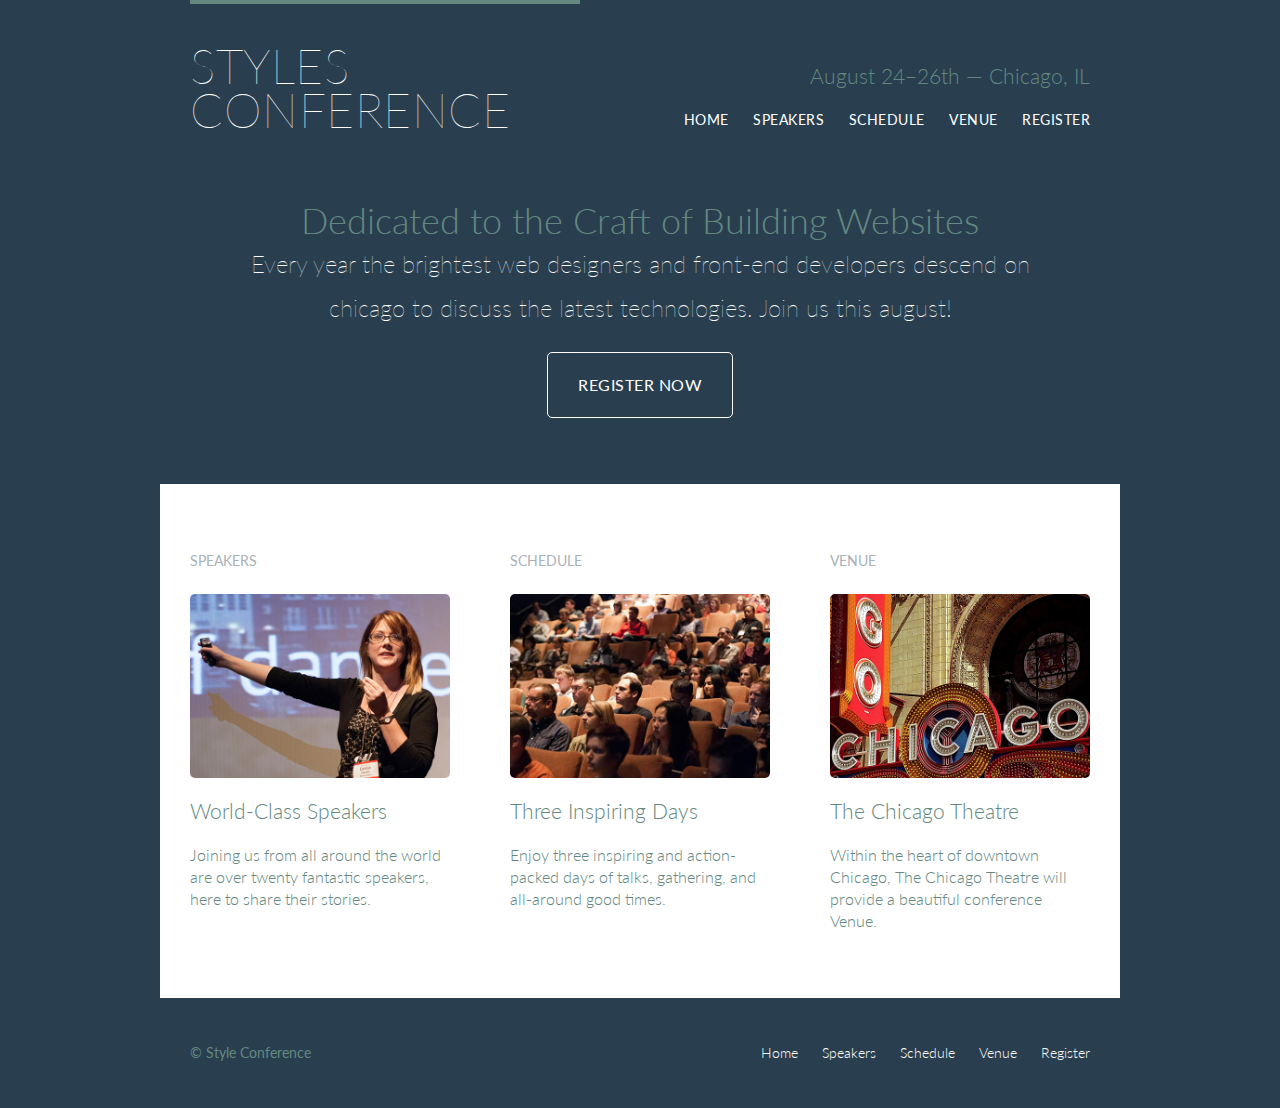
<file: index.html>
<!DOCTYPE html>
<html>
  <head>
    <meta charset="utf-8" />
    <title>Styles Conference</title>
    <link rel="stylesheet" href="assets/styles/main.css" />
    <link rel="preconnect" href="https://fonts.googleapis.com" />
    <link rel="preconnect" href="https://fonts.gstatic.com" crossorigin />
    <link
      href="https://fonts.googleapis.com/css2?family=Lato:wght@100;300;400&display=swap"
      rel="stylesheet"
    />
  </head>

  <body>
    <header class="primary-header container section-group">
      <h1 class="logo">
        <a href="index.html"
          >Styles<br />
          Conference</a
        >
      </h1>
      <section class="header-right-section">
        <h3 class="tagline">August 24&ndash;26th &mdash; Chicago, IL</h3>
        <nav class="nav primary-nav">
          <ul>
            <li><a href="index.html">Home</a></li>
            <li><a href="speakers.html">Speakers</a></li>
            <li><a href="schedule.html">Schedule</a></li>
            <li><a href="venue.html">Venue</a></li>
            <li><a href="register.html">Register</a></li>
          </ul>
        </nav>
      </section>
    </header>

    <section class="hero container">
      <h2>Dedicated to the Craft of Building Websites</h2>
      <p>
        Every year the brightest web designers and front-end developers descend
        on chicago to discuss the latest technologies. Join us this august!
      </p>
      <a class="btn btn-alt" href="register.html">Register Now</a>
    </section>
    <section class="container section-group row">
      <section class="teaser container">
        <a href="speakers.html">
          <h5>Speakers</h5>
          <img
            src="assets/images/home/speakers.jpg"
            alt="Professional Speaker"
          />

          <h3>World-Class Speakers</h3>
        </a>
        <p>
          Joining us from all around the world are over twenty fantastic
          speakers, here to share their stories.
        </p>
      </section>

      <section class="teaser container">
        <a href="schedule.html">
          <h5>Schedule</h5>
          <img
            src="assets/images/home/schedule.jpg"
            alt="Styles Conference Schedule"
          />

          <h3>Three Inspiring Days</h3>
        </a>
        <p>
          Enjoy three inspiring and action-packed days of talks, gathering, and
          all-around good times.
        </p>
      </section>
      <section class="teaser container">
        <a href="venue.html">
          <h5>Venue</h5>
          <img
            src="assets/images/home/venue.jpg"
            alt="venue of conference schedule"
          />
          <h3>The Chicago Theatre</h3>
        </a>
        <p>
          Within the heart of downtown Chicago, The Chicago Theatre will provide
          a beautiful conference Venue.
        </p>
      </section>
    </section>

    <footer class="container primary-footer">
      <small>&copy; Style Conference</small>
      <nav class="nav">
        <ul>
          <li><a href="index.html">Home</a></li>
          <li><a href="speakers.html">Speakers</a></li>
          <li><a href="schedule.html">Schedule</a></li>
          <li><a href="venue.html">Venue</a></li>
          <li><a href="register.html">Register</a></li>
        </ul>
      </nav>
    </footer>
  </body>
</html>
</file>
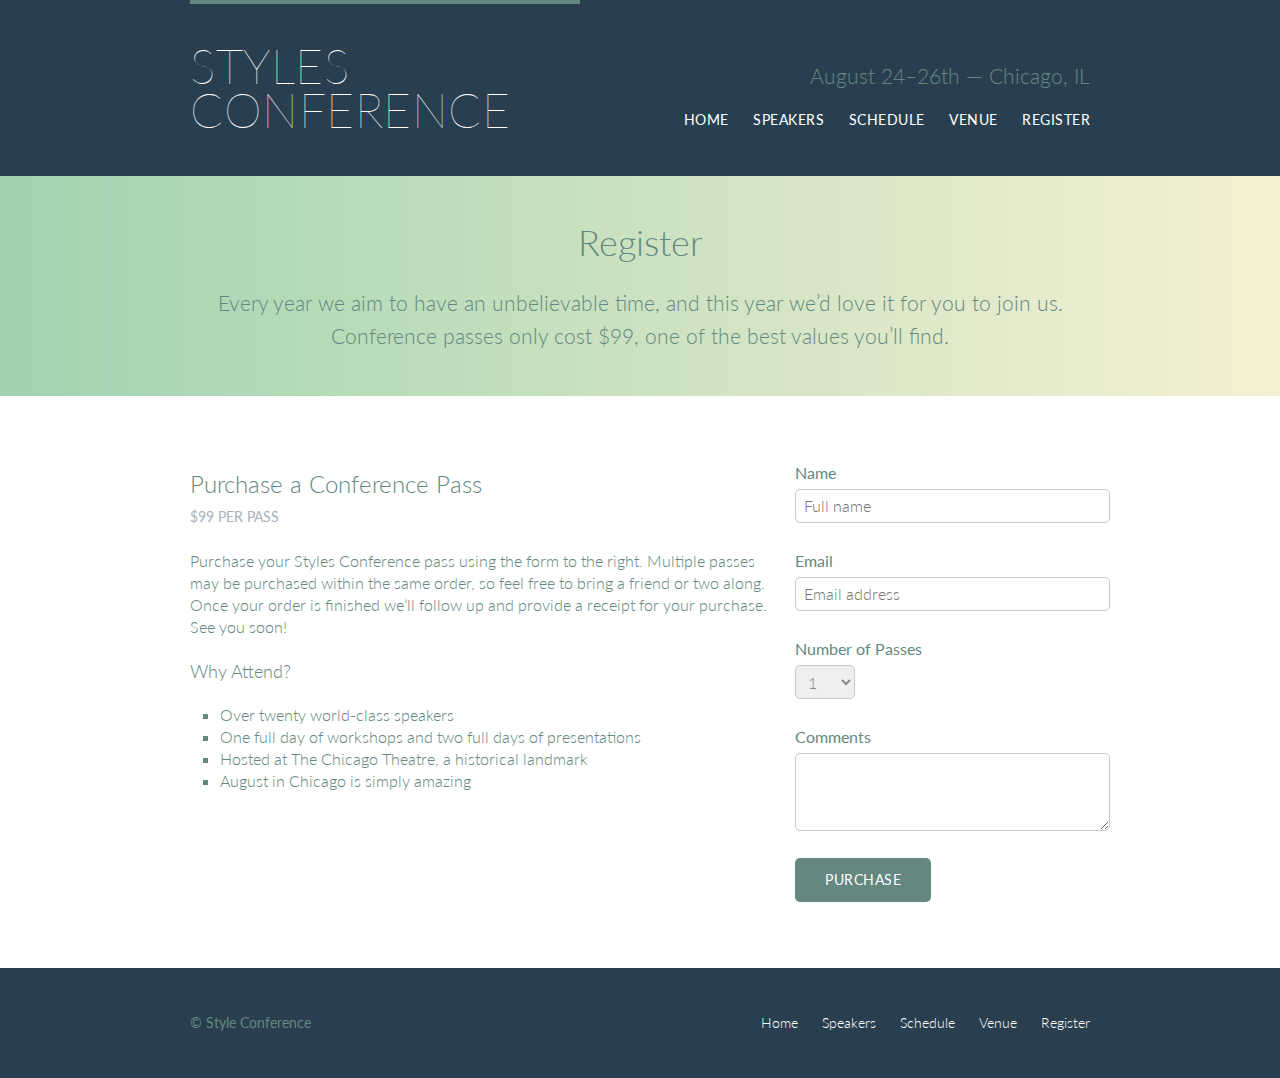
<file: register.html>
<!DOCTYPE html>
<html lang="en">
  <head>
    <meta charset="utf-8" />
    <title>Register</title>
    <link rel="stylesheet" href="assets/styles/main.css" />
    <link rel="preconnect" href="https://fonts.googleapis.com" />
    <link rel="preconnect" href="https://fonts.gstatic.com" crossorigin />
    <link
      href="https://fonts.googleapis.com/css2?family=Lato:wght@100;300;400&display=swap"
      rel="stylesheet"
    />
  </head>
  <body>
    <header class="primary-header container section-group">
      <h1 class="logo">
        <a href="index.html"
          >Styles<br />
          Conference</a
        >
      </h1>
      <section class="header-right-section">
        <h3 class="tagline">August 24&ndash;26th &mdash; Chicago, IL</h3>
        <nav class="nav primary-nav">
          <ul>
            <li><a href="index.html">Home</a></li>
            <li><a href="speakers.html">Speakers</a></li>
            <li><a href="schedule.html">Schedule</a></li>
            <li><a href="venue.html">Venue</a></li>
            <li><a href="register.html">Register</a></li>
          </ul>
        </nav>
      </section>
    </header>
    <section class="row-alt">
      <div class="lead container">
        <h1>Register</h1>

        <p>
          Every year we aim to have an unbelievable time, and this year we’d
          love it for you to join us. Conference passes only cost $99, one of
          the best values you’ll find.
        </p>
      </div>
    </section>
    <section class="row">
      <section class="register-grid container">
        <div>
          <h2>Purchase a Conference Pass</h2>
          <h5>$99 per Pass</h5>

          <p>
            Purchase your Styles Conference pass using the form to the right.
            Multiple passes may be purchased within the same order, so feel free
            to bring a friend or two along. Once your order is finished
            we&#8217;ll follow up and provide a receipt for your purchase. See
            you soon!
          </p>

          <h4>Why Attend?</h4>

          <ul class="why-attend">
            <li>Over twenty world-class speakers</li>
            <li>
              One full day of workshops and two full days of presentations
            </li>
            <li>Hosted at The Chicago Theatre, a historical landmark</li>
            <li>August in Chicago is simply amazing</li>
          </ul>
        </div>
        <div>
          <form action="#" method="post">
            <fieldset class="register-group">
              <label>
                Name
                <input
                  type="text"
                  name="name"
                  placeholder="Full name"
                  required
                />
              </label>

              <label>
                Email
                <input
                  type="email"
                  name="email"
                  placeholder="Email address"
                  required
                />
              </label>

              <label>
                Number of Passes
                <select name="quantity" required>
                  <option value="1" selected>1</option>
                  <option value="2">2</option>
                  <option value="3">3</option>
                  <option value="4">4</option>
                  <option value="5">5</option>
                </select>
              </label>

              <label>
                Comments
                <textarea name="comments"></textarea>
              </label>
            </fieldset>

            <input
              class="btn btn-default"
              type="submit"
              name="submit"
              value="Purchase"
            />
          </form>
        </div>
      </section>
    </section>

    <footer class="container primary-footer">
      <small>&copy; Style Conference</small>
      <nav class="nav">
        <ul>
          <li><a href="index.html">Home</a></li>
          <li><a href="speakers.html">Speakers</a></li>
          <li><a href="schedule.html">Schedule</a></li>
          <li><a href="venue.html">Venue</a></li>
          <li><a href="register.html">Register</a></li>
        </ul>
      </nav>
    </footer>
  </body>
</html>
</file>
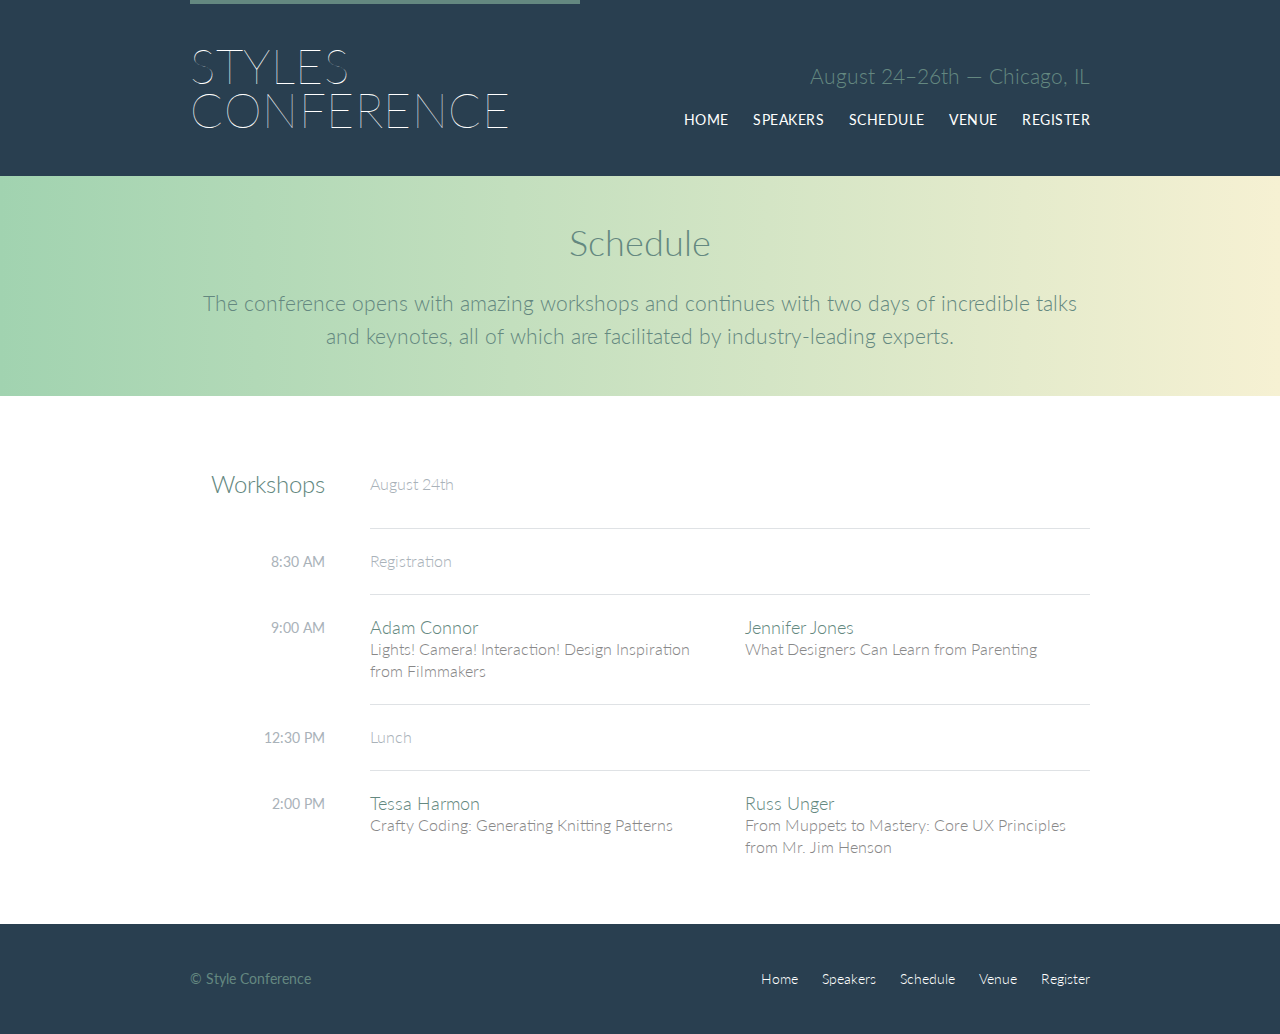
<file: schedule.html>
<!DOCTYPE html>
<html lang="en">
  <head>
    <meta charset="utf-8" />
    <title>Schedule</title>
    <link rel="stylesheet" href="assets/styles/main.css" />
    <link rel="preconnect" href="https://fonts.googleapis.com" />
    <link rel="preconnect" href="https://fonts.gstatic.com" crossorigin />
    <link
      href="https://fonts.googleapis.com/css2?family=Lato:wght@100;300;400&display=swap"
      rel="stylesheet"
    />
  </head>
  <body>
    <header class="primary-header container section-group">
      <h1 class="logo">
        <a href="index.html"
          >Styles<br />
          Conference</a
        >
      </h1>
      <section class="header-right-section">
        <h3 class="tagline">August 24&ndash;26th &mdash; Chicago, IL</h3>
        <nav class="nav primary-nav">
          <ul>
            <li><a href="index.html">Home</a></li>
            <li><a href="speakers.html">Speakers</a></li>
            <li><a href="schedule.html">Schedule</a></li>
            <li><a href="venue.html">Venue</a></li>
            <li><a href="register.html">Register</a></li>
          </ul>
        </nav>
      </section>
    </header>
    <section class="row-alt">
      <div class="lead container">
        <h1>Schedule</h1>

        <p>
          The conference opens with amazing workshops and continues with two
          days of incredible talks and keynotes, all of which are facilitated by
          industry-leading experts.
        </p>
      </div>
    </section>
    <section class="row">
      <div class="container">
        <table>
          <thead>
            <tr>
              <th scope="row">Workshops</th>
              <td colspan="2" class="schedule-offset">August 24th</td>
            </tr>
          </thead>
          <tbody>
            <tr>
              <th scope="row">
                <time datetime="08:30:00">8:30 AM</time>
              </th>
              <td colspan="2" class="schedule-offset">Registration</td>
            </tr>
            <tr>
              <th scope="row">
                <time datetime="09:00:00">9:00 AM</time>
              </th>
              <td>
                <a href="speakers.html#adam-connor">
                  <h4>Adam Connor</h4>
                  Lights! Camera! Interaction! Design Inspiration from
                  Filmmakers
                </a>
              </td>
              <td>
                <a href="speakers.html#jennifer-jones">
                  <h4>Jennifer Jones</h4>
                  What Designers Can Learn from Parenting
                </a>
              </td>
            </tr>
            <tr>
              <th scope="row">
                <time datetime="12:30:00">12:30 PM</time>
              </th>
              <td colspan="2" class="schedule-offset">Lunch</td>
            </tr>
            <tr>
              <th scope="row">
                <time datetime="14:00">2:00 PM</time>
              </th>
              <td>
                <a href="speakers.html#tessa-harmon">
                  <h4>Tessa Harmon</h4>
                  Crafty Coding: Generating Knitting Patterns
                </a>
              </td>
              <td>
                <a href="speakers.html#russ-unger">
                  <h4>Russ Unger</h4>
                  From Muppets to Mastery: Core UX Principles from Mr. Jim
                  Henson
                </a>
              </td>
            </tr>
          </tbody>
        </table>
      </div>
    </section>
    <footer class="container primary-footer">
      <small>&copy; Style Conference</small>
      <nav class="nav">
        <ul>
          <li><a href="index.html">Home</a></li>
          <li><a href="speakers.html">Speakers</a></li>
          <li><a href="schedule.html">Schedule</a></li>
          <li><a href="venue.html">Venue</a></li>
          <li><a href="register.html">Register</a></li>
        </ul>
      </nav>
    </footer>
  </body>
</html>
</file>
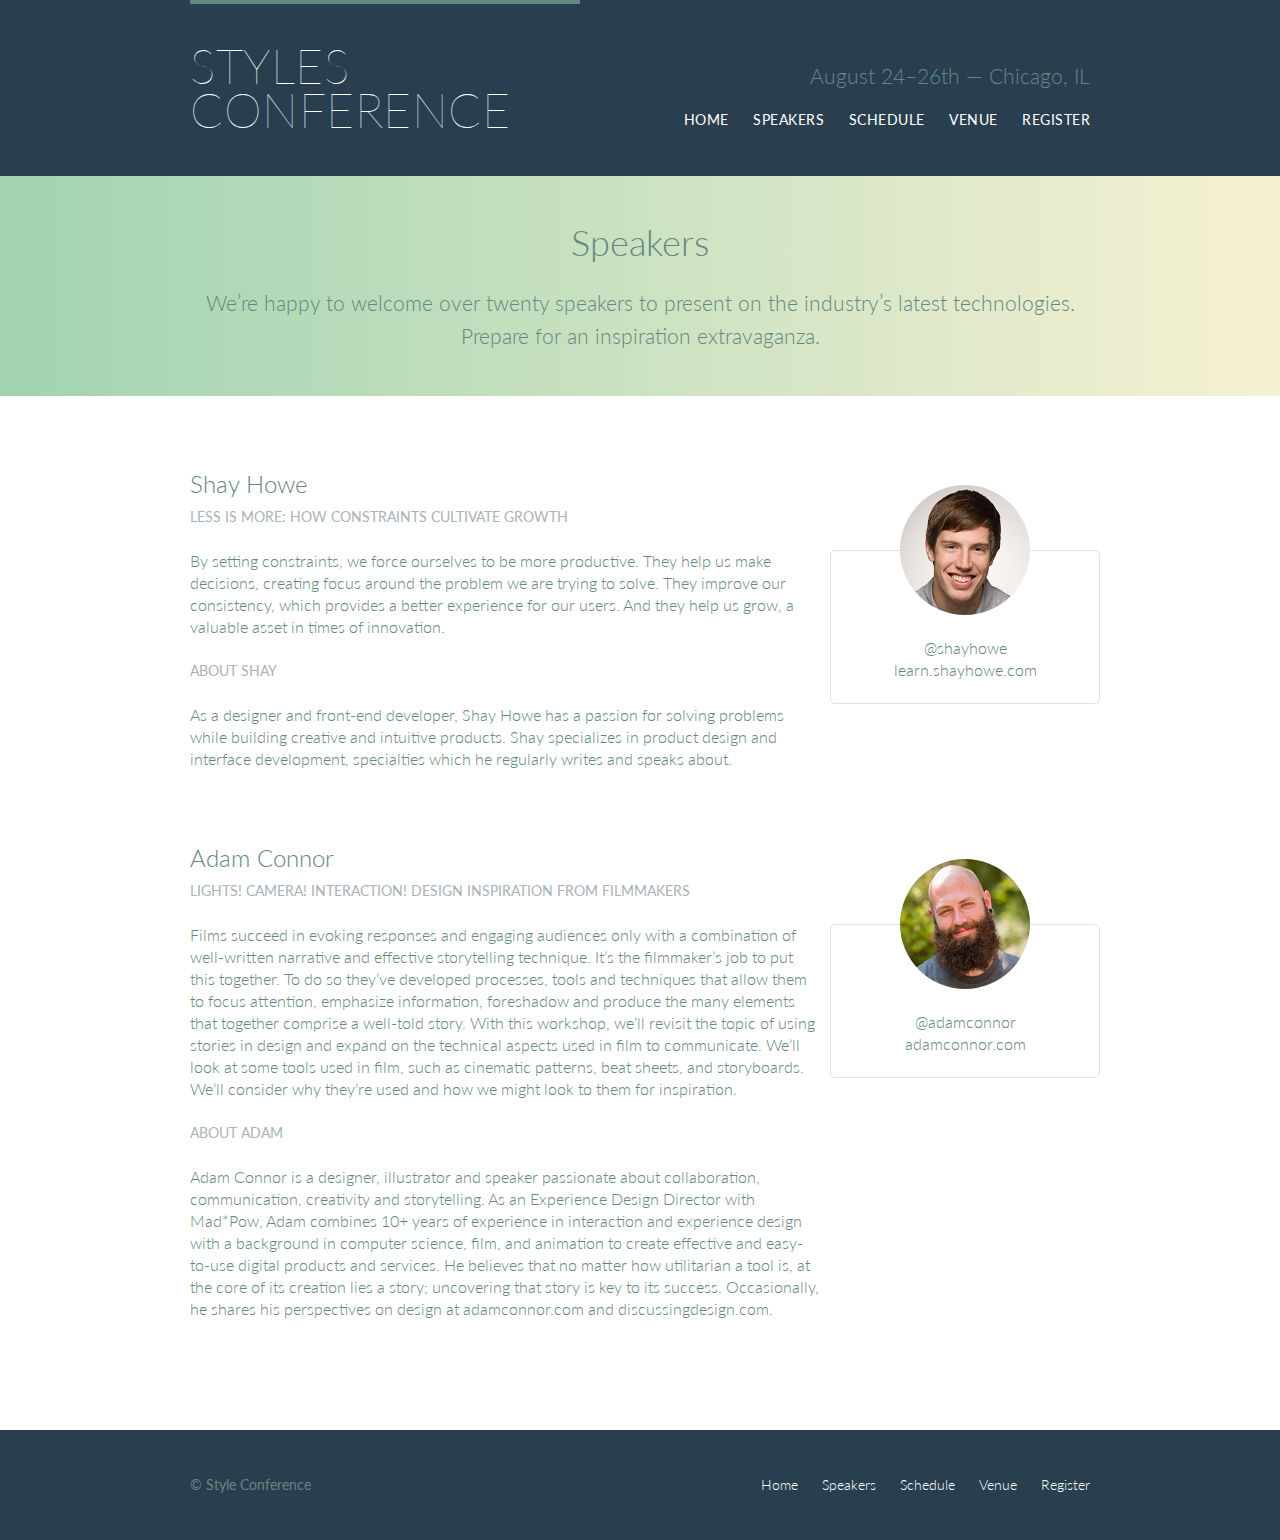
<file: speakers.html>
<!DOCTYPE html>
<html lang="en">
  <head>
    <meta charset="utf-8" />
    <title>Speakers</title>
    <link rel="stylesheet" href="assets/styles/main.css" />
    <link rel="preconnect" href="https://fonts.googleapis.com" />
    <link rel="preconnect" href="https://fonts.gstatic.com" crossorigin />
    <link
      href="https://fonts.googleapis.com/css2?family=Lato:wght@100;300;400&display=swap"
      rel="stylesheet"
    />
  </head>
  <body>
    <header class="primary-header container section-group">
      <h1 class="logo">
        <a href="index.html"
          >Styles<br />
          Conference</a
        >
      </h1>
      <section class="header-right-section">
        <h3 class="tagline">August 24&ndash;26th &mdash; Chicago, IL</h3>
        <nav class="nav primary-nav">
          <ul>
            <li><a href="index.html">Home</a></li>
            <li><a href="speakers.html">Speakers</a></li>
            <li><a href="schedule.html">Schedule</a></li>
            <li><a href="venue.html">Venue</a></li>
            <li><a href="register.html">Register</a></li>
          </ul>
        </nav>
      </section>
    </header>

    <section class="row-alt">
      <div class="lead container">
        <h1>Speakers</h1>

        <p>
          We&#8217;re happy to welcome over twenty speakers to present on the
          industry&#8217;s latest technologies. Prepare for an inspiration
          extravaganza.
        </p>
      </div>
    </section>
    <section class="row">
      <section id="shay-howe " class="grid speaker container">
        <div>
          <h2>Shay Howe</h2>
          <h5>Less Is More: How Constraints Cultivate Growth</h5>

          <p>
            By setting constraints, we force ourselves to be more productive.
            They help us make decisions, creating focus around the problem we
            are trying to solve. They improve our consistency, which provides a
            better experience for our users. And they help us grow, a valuable
            asset in times of innovation.
          </p>

          <h5>About Shay</h5>

          <p>
            As a designer and front-end developer, Shay Howe has a passion for
            solving problems while building creative and intuitive products.
            Shay specializes in product design and interface development,
            specialties which he regularly writes and speaks about.
          </p>
        </div>
        <aside>
          <div class="speaker-info">
            <img src="assets/images/speakers/shay-howe.jpg" alt="Shay Howe" />
            <ul>
              <li><a href="https://twitter.com/shayhowe">@shayhowe</a></li>
              <li>
                <a href="http://learn.shayhowe.com/">learn.shayhowe.com</a>
              </li>
            </ul>
          </div>
        </aside>
      </section>
      <section id="adam-connor" class="grid speaker container">
        <div>
          <h2>Adam Connor</h2>
          <h5>
            LIGHTS! CAMERA! INTERACTION! DESIGN INSPIRATION FROM FILMMAKERS
          </h5>

          <p>
            Films succeed in evoking responses and engaging audiences only with
            a combination of well-written narrative and effective storytelling
            technique. It’s the filmmaker’s job to put this together. To do so
            they’ve developed processes, tools and techniques that allow them to
            focus attention, emphasize information, foreshadow and produce the
            many elements that together comprise a well-told story. With this
            workshop, we’ll revisit the topic of using stories in design and
            expand on the technical aspects used in film to communicate. We’ll
            look at some tools used in film, such as cinematic patterns, beat
            sheets, and storyboards. We’ll consider why they’re used and how we
            might look to them for inspiration.
          </p>

          <h5>About Adam</h5>

          <p>
            Adam Connor is a designer, illustrator and speaker passionate about
            collaboration, communication, creativity and storytelling. As an
            Experience Design Director with Mad*Pow, Adam combines 10+ years of
            experience in interaction and experience design with a background in
            computer science, film, and animation to create effective and
            easy-to-use digital products and services. He believes that no
            matter how utilitarian a tool is, at the core of its creation lies a
            story; uncovering that story is key to its success. Occasionally, he
            shares his perspectives on design at adamconnor.com and
            discussingdesign.com.
          </p>
        </div>
        <aside>
          <div class="speaker-info">
            <img
              src="assets/images/speakers/adam-connor.jpg"
              alt="adam-connor"
            />

            <ul>
              <li><a href="https://twitter.com/adamconnor">@adamconnor</a></li>
              <li>
                <a href="http://adamconnor.com/">adamconnor.com</a>
              </li>
            </ul>
          </div>
        </aside>
      </section>
    </section>

    <footer class="container primary-footer">
      <small>&copy; Style Conference</small>
      <nav class="nav">
        <ul>
          <li><a href="index.html">Home</a></li>
          <li><a href="speakers.html">Speakers</a></li>
          <li><a href="schedule.html">Schedule</a></li>
          <li><a href="venue.html">Venue</a></li>
          <li><a href="register.html">Register</a></li>
        </ul>
      </nav>
    </footer>
  </body>
</html>
</file>
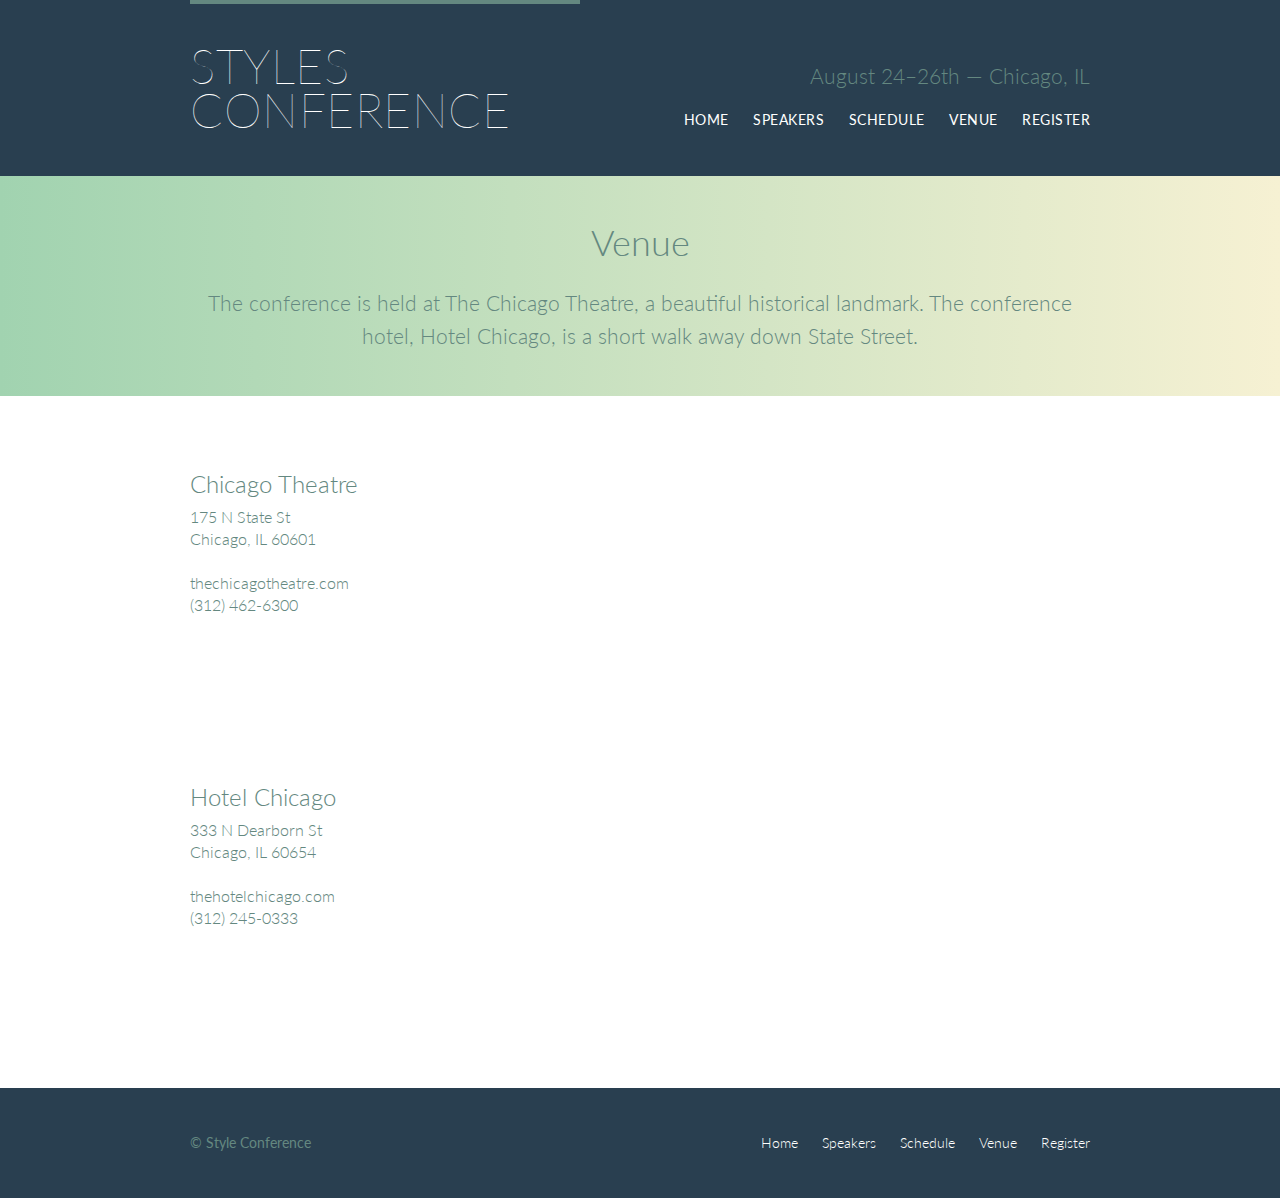
<file: venue.html>
<!DOCTYPE html>
<html lang="en">
  <head>
    <meta charset="utf-8" />
    <title>Venue</title>
    <link rel="stylesheet" href="assets/styles/main.css" />
    <link rel="preconnect" href="https://fonts.googleapis.com" />
    <link rel="preconnect" href="https://fonts.gstatic.com" crossorigin />
    <link
      href="https://fonts.googleapis.com/css2?family=Lato:wght@100;300;400&display=swap"
      rel="stylesheet"
    />
  </head>
  <body>
    <header class="primary-header container section-group">
      <h1 class="logo">
        <a href="index.html"
          >Styles<br />
          Conference</a
        >
      </h1>
      <section class="header-right-section">
        <h3 class="tagline">August 24&ndash;26th &mdash; Chicago, IL</h3>
        <nav class="nav primary-nav">
          <ul>
            <li><a href="index.html">Home</a></li>
            <li><a href="speakers.html">Speakers</a></li>
            <li><a href="schedule.html">Schedule</a></li>
            <li><a href="venue.html">Venue</a></li>
            <li><a href="register.html">Register</a></li>
          </ul>
        </nav>
      </section>
    </header>
    <section class="row-alt">
      <div class="lead container">
        <h1>Venue</h1>

        <p>
          The conference is held at The Chicago Theatre, a beautiful historical
          landmark. The conference hotel, Hotel Chicago, is a short walk away
          down State Street.
        </p>
      </div>
    </section>
    <section class="row">
      <section class="venue-grid container">
        <div>
          <h2>Chicago Theatre</h2>
          <p>
            175 N State St <br />
            Chicago, IL 60601
          </p>
          <p>
            <a href="http://www.thechicagotheatre.com/"
              >thechicagotheatre.com</a
            >
            <br />
            (312) 462-6300
          </p>
        </div>
        <div>
          <iframe
            class="venue-map"
            src="https://www.google.com/maps/embed?pb=!1m5!3m3!1m2!1s0x880e2ca55810a493%3A0x4700ddf60fcbfad6!2schicago+theatre!5e0!3m2!1sen!2sus!4v1388701393606"
          ></iframe>
        </div>
      </section>
    </section>
    <section class="row-2">
      <section class="venue-grid container">
        <div>
          <h2>Hotel Chicago</h2>
          <p>333 N Dearborn St<br />Chicago, IL 60654</p>
          <p>
            <a href="http://thehotelchicago.com/">thehotelchicago.com</a>
            <br />
            (312) 245-0333
          </p>
        </div>
        <div>
          <iframe
            class="venue-map col-2-3"
            src="https://www.google.com/maps/embed?pb=!1m5!3m3!1m2!1s0x880e2cb1da049173%3A0xa5c91d255a775f0b!2sHotel+Sax+Chicago%2C+North+Dearborn+Street%2C+Chicago%2C+IL!5e0!3m2!1sen!2sus!4v1388702493978"
          ></iframe>
        </div>
      </section>
    </section>
    <footer class="container primary-footer">
      <small>&copy; Style Conference</small>
      <nav class="nav">
        <ul>
          <li><a href="index.html">Home</a></li>
          <li><a href="speakers.html">Speakers</a></li>
          <li><a href="schedule.html">Schedule</a></li>
          <li><a href="venue.html">Venue</a></li>
          <li><a href="register.html">Register</a></li>
        </ul>
      </nav>
    </footer>
  </body>
</html>
</file>
<file: assets/styles/main.css>
html,
body,
div,
span,
applet,
object,
iframe,
h1,
h2,
h3,
h4,
h5,
h6,
p,
blockquote,
pre,
a,
abbr,
acronym,
address,
big,
cite,
code,
del,
dfn,
em,
img,
ins,
kbd,
q,
s,
samp,
small,
strike,
strong,
sub,
sup,
tt,
var,
b,
u,
i,
center,
dl,
dt,
dd,
ol,
ul,
li,
fieldset,
form,
label,
legend,
table,
caption,
tbody,
tfoot,
thead,
tr,
th,
td,
article,
aside,
canvas,
details,
embed,
figure,
figcaption,
footer,
header,
hgroup,
menu,
nav,
output,
ruby,
section,
summary,
time,
mark,
audio,
video {
  margin: 0;
  padding: 0;
  border: 0;
  font-size: 100%;
  font: inherit;
  vertical-align: baseline;
}
/* HTML5 display-role reset for older browsers */
article,
aside,
details,
figcaption,
figure,
footer,
header,
hgroup,
menu,
nav,
section {
  display: block;
}
body {
  line-height: 1;
  color: #888;
  background: #293f50;
  font-size: 24px;
  font-weight: 100;

  font: 300 16px/22px "Lato", "Open Sans", "Helvetica Neue", Helvetica, Arial,
    sans-serif;
}
ol,
ul {
  list-style: none;
}
blockquote,
q {
  quotes: none;
}
blockquote:before,
blockquote:after,
q:before,
q:after {
  content: "";
  content: none;
}
table {
  border-collapse: collapse;
  border-spacing: 0;
}
/*
  ========================================
  Grid
  ========================================
*/
.grid {
  display: grid;
  grid-template-columns: 70% 30%;
  grid-gap: 20px 10px;
}
.col-2-3 {
  grid-column: 1/3;
  grid-row: 1;
}
.col-1-3 {
  grid-column: 3;
  grid-row: 1;
}
*,
*:before,
*:after {
  -webkit-box-sizing: border-box;
  -moz-box-sizing: border-box;
  box-sizing: border-box;
}
.container {
  margin: 0 auto;
  padding-left: 30px;
  padding-right: 30px;
  width: 960px;
  font: 300 16px/22px "Lato", "Open Sans", "Helvetica Neue", Helvetica, Arial,
    sans-serif;
  color: #648880;
}
/*
  ========================================
  Typography
  ========================================
*/
h1,
h3,
h4,
h5,
p {
  margin-bottom: 22px;
}

/*
  ========================================
  Buttons
  ========================================
*/
.btn {
  border-radius: 5px;
  color: #fff;
  cursor: pointer;
  display: inline-block;
  font-weight: 400;
  letter-spacing: 0.5px;
  margin: 0;
  text-transform: uppercase;
}

.btn-alt {
  border: 1px solid #fff;
  padding: 10px 30px;
}
.btn-alt:hover {
  background: #fff;
  color: #648880;
}

.btn-default {
  border: 0;
  background: #648880;
  padding: 11px 30px;
  font-size: 14px;
}
.btn-default:hover {
  background: #77a198;
}
/*
  ========================================
  Home
  ========================================
*/

.hero {
  color: #fff;
  padding: 22px 80px 66px 80px;
  line-height: 44px;
  text-align: center;
}

.hero h2 {
  font-size: 36px;
}
.hero p {
  font-size: 24px;
  font-weight: 100;
}

.section-group {
  display: flex;
  flex-direction: row;
}
.primary-footer {
  display: flex;
  justify-content: space-between;
  color: #648880;
  font-size: 14px;
  padding-bottom: 44px;
  padding-top: 44px;
}

.primary-footer small {
  font-weight: 400;
}

h1,
h2,
h3,
h4 {
  color: #648880;
}
h1 {
  font-size: 36px;
  line-height: 44px;
}
h2 {
  font-size: 24px;
  line-height: 44px;
}
h3 {
  font-size: 21px;
}
h4 {
  font-size: 18px;
}
h5 {
  color: #a9b2b9;
  font-size: 14px;
  font-weight: 400;
  text-transform: uppercase;
}
strong {
  font-weight: 400;
}
cite,
em {
  font-style: italic;
}
/*
  ========================================
  Links
  ========================================
*/

a:hover {
  color: #a9b2b9;
}
a {
  color: #648880;
  text-decoration: none;
}
header {
  display: flex;
  justify-content: flex-start;
  align-items: center;
}
.logo {
  border-top: 4px solid #648880;
  float: left;
  font-size: 48px;
  font-weight: 100;
  letter-spacing: 0.5px;
  line-height: 44px;
  padding: 40px 0 22px 0;
  text-transform: uppercase;
  flex-grow: 0.75;
}
.tagline {
  margin: 20px 0 22px 0;
  text-align: right;
}
.primary-nav {
  font-size: 14px;
  font-weight: 400;
  letter-spacing: 0.5px;
  text-transform: uppercase;
}
.teaser a:hover h3 {
  color: #a9b2b9;
}
.teaser img {
  border-radius: 5px;
  display: block;
  margin-bottom: 22px;
  max-width: 100%;
}
.nav {
  text-align: right;
}
.nav li {
  display: inline-block;
  margin: 0 10px;
  vertical-align: top;
}
.nav li:last-child {
  margin-right: 0;
}
.header-right-section {
  flex-grow: 1;
}

.primary-header a,
.primary-footer a {
  color: #fff;
}
.primary-header a:hover,
.primary-footer a:hover {
  color: #648880;
}
/*
  ========================================
  Rows
  ========================================
*/

.row {
  background: #fff;
  min-width: 960px;
  padding: 66px 0 44px 0;
}
.row-2 {
  background: #fff;
  min-width: 960px;
  padding: 0px 0 44px 0;
}
.row,
.row-alt {
  min-width: 960px;
}
.row {
  background: #fff;
  padding: 66px 0 44px 0;
}
.row-alt {
  background: #cbe2c1;
  background: -webkit-linear-gradient(to right, #a1d3b0, #f6f1d3);
  background: -moz-linear-gradient(to right, #a1d3b0, #f6f1d3);
  background: linear-gradient(to right, #a1d3b0, #f6f1d3);
  padding: 44px 0 22px 0;
}

/*
  ========================================
  Leads
  ========================================
*/

.lead {
  text-align: center;
}
.lead p {
  font-size: 21px;
  line-height: 33px;
}
/*
  ========================================
  Speakers
  ========================================
*/

.speaker-info {
  border: 1px solid #dfe2e5;
  border-radius: 5px;
  margin-top: 88px;
  padding-bottom: 22px;
  text-align: center;
}
.speaker-info img {
  border-radius: 50%;
  height: 130px;
  margin: -66px 0 22px 0;
  vertical-align: top;
}
.speaker {
  margin-bottom: 44px;
}
.venue-grid {
  display: grid;
  grid-template-columns: 35% 65%;
  grid-gap: 20px 20px;
}
.venue-map {
  height: 264px;
  width: -webkit-fill-available;
}
.register-grid {
  display: grid;
  grid-template-columns: 65% 35%;
  grid-gap: 5px 20px;
}

/*
  ========================================
  Register
  ========================================
*/

.why-attend {
  list-style: square;
  margin: 0 0 22px 30px;
}

form {
  margin-bottom: 22px;
}
input,
select,
textarea {
  font: 300 16px/22px "Lato", "Open Sans", "Helvetica Neue", Helvetica, Arial,
    sans-serif;
}

.register-group label {
  color: #648880;
  cursor: pointer;
  font-weight: 400;
}
.register-group input,
.register-group select,
.register-group textarea {
  border: 1px solid #c6c9cc;
  border-radius: 5px;
  color: #888;
  display: block;
  margin: 5px 0 27px 0;
  padding: 5px 8px;
}
.register-group input,
.register-group textarea {
  width: 100%;
}
.register-group select {
  height: 34px;
  width: 60px;
}
.register-group textarea {
  height: 78px;
}

/*
  ========================================
  Schedule
  ========================================
*/

table {
  margin-bottom: 44px;
  width: 100%;
}
table:last-child {
  margin-bottom: 0;
}

th,
td {
  padding-bottom: 22px;
  vertical-align: top;
}
th {
  padding-right: 45px;
  text-align: right;
  width: 20%;
}
td {
  width: 40%;
}

thead {
  line-height: 44px;
}
thead th {
  color: #648880;
  font-size: 24px;
}

tbody th {
  color: #a9b2b9;
  font-size: 14px;
  font-weight: 400;
  padding-top: 22px;
  text-transform: uppercase;
}

tbody td {
  border-top: 1px solid #dfe2e5;
  padding-top: 21px;
}
tbody td:first-of-type {
  padding-right: 15px;
}
tbody td:last-of-type {
  padding-left: 15px;
}
tbody td:only-of-type {
  padding-left: 0;
  padding-right: 0;
}

table a {
  color: #888;
}
table h4 {
  margin-bottom: 0;
}

.schedule-offset {
  color: #a9b2b9;
}
</file>
